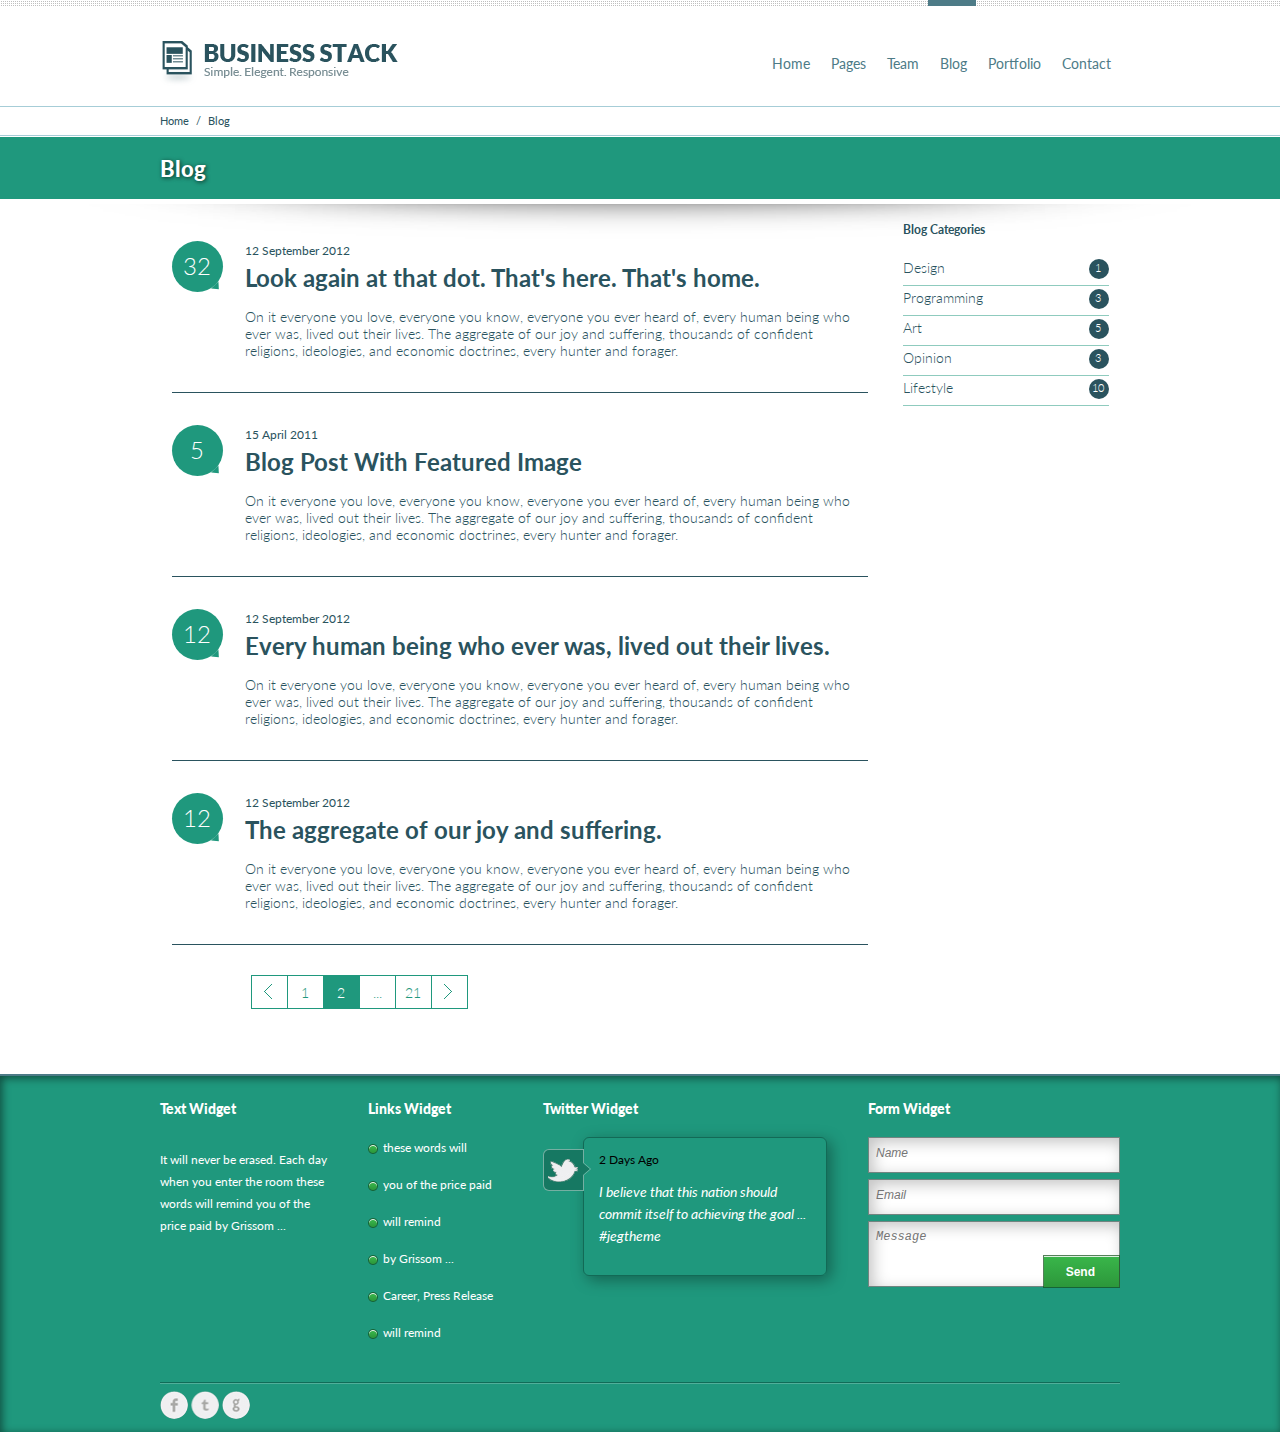
<file: blog.html>
<!DOCTYPE html>
<html lang="ru">
<head>
    <meta charset="UTF-8">
    <title>Blog</title>
    <link href="https://fonts.googleapis.com/css?family=Lato:100,100i,300,300i,400,400i,700,700i,900,900i" rel="stylesheet">
    <link rel="stylesheet" href="css/center.css">
    <link rel="stylesheet" href="css/page.css">
    <link rel="stylesheet" href="css/header.css">
    <link rel="stylesheet" href="css/menu.css">
    <link rel="stylesheet" href="css/wrap-crumbs.css">
    <link rel="stylesheet" href="css/crumb-path.css">
    <link rel="stylesheet" href="css/page-title.css">
    <link rel="stylesheet" href="css/main-content.css">
    <link rel="stylesheet" href="css/main.css">
    <link rel="stylesheet" href="css/comment-counter.css">
    <link rel="stylesheet" href="css/blog-content.css">
    <link rel="stylesheet" href="css/blog-item.css">
    <link rel="stylesheet" href="css/bar-left.css">
    <link rel="stylesheet" href="css/pagination.css">
    <link rel="stylesheet" href="css/bar-right-title.css">
    <link rel="stylesheet" href="css/bar-right-list-item.css">
    <link rel="stylesheet" href="css/widgets.css">
    <link rel="stylesheet" href="css/text-widget.css">
    <link rel="stylesheet" href="css/links-widget.css">
    <link rel="stylesheet" href="css/twitter-widget.css">
    <link rel="stylesheet" href="css/twitter-content.css">
    <link rel="stylesheet" href="css/form-widget.css">
    <link rel="stylesheet" href="css/social.css">
</head>
<body class="page">
    <section class="page__head-line"></section>
    <section class="page__line">
        <div class="header center">
            <div class="header__logo">
                <a href="#" class="logo">
                    <img class="logo__img" src="/image/home/logo.png" alt="logo">
                </a>
            </div>
            <div class="header__menu">
                <nav class="menu">
                    <a href="#" class="menu__item">Home</a>
                    <a href="#" class="menu__item">Pages</a>
                    <a href="#" class="menu__item">Team</a>
                    <a href="#" class="menu__item menu__item_active">Blog</a>
                    <a href="#" class="menu__item">Portfolio</a>
                    <a href="#" class="menu__item">Contact</a>
                </nav>
            </div>
        </div>
    </section>
    <section class="page__line">
        <div class="wrap-crumbs">
            <div class="wrap-crumbs__crumb">
                <div class="crumb-path">
                    <span class="crumb-path__path center">
                        Home / Blog
                    </span>
                </div>
            </div>
        </div>
    </section>   
    <section class="page__line">
        <div class="page-title">
            <span class="page-title__text center">
                Blog
            </span>
        </div>
    </section>
    <section class="page__line">
        <div class="main-content">
            <div class="main-content__shadow"></div>
            <div class="main">
                <div class="main__bar-left">
                    <div class="bar-left">
                        <div class="bar-left__blog">
                            <div class="blog">
                                <div class="blog__box">
                                    <div class="blog-item">
                                        <div class="blog-item__box">
                                            <div class="comment-counter">32</div>
                                            <div class="blog-content">
                                                <time class="blog-content__time">12 September 2012</time>
                                                <h5 class="blog-content__title">Look again at that dot. That's here. That's home. </h5>
                                                <p class="blog-content__text">On it everyone you love, everyone you know, everyone you ever heard of, every human being who ever was, lived out their lives. The aggregate of our joy and suffering, thousands of confident religions, ideologies, and economic doctrines, every hunter and forager.</p>
                                            </div>
                                        </div>
                                        <div class="blog-item__box">
                                            <div class="comment-counter">5</div>
                                            <div class="blog-content">
                                                <time class="blog-content__time">15 April 2011</time>
                                                <h5 class="blog-content__title">Blog Post With Featured Image</h5>
                                                <p class="blog-content__text">On it everyone you love, everyone you know, everyone you ever heard of, every human being who ever was, lived out their lives. The aggregate of our joy and suffering, thousands of confident religions, ideologies, and economic doctrines, every hunter and forager.</p>
                                            </div>
                                        </div>
                                    </div>
                                </div>
                                <div class="blog__box">
                                    <div class="blog-item">
                                        <div class="blog-item__box">
                                            <div class="comment-counter">12</div>
                                            <div class="blog-content">
                                                <time class="blog-content__time">12 September 2012</time>
                                                <h5 class="blog-content__title">Every human being who ever was, lived out their lives.</h5>
                                                <p class="blog-content__text">On it everyone you love, everyone you know, everyone you ever heard of, every human being who ever was, lived out their lives. The aggregate of our joy and suffering, thousands of confident religions, ideologies, and economic doctrines, every hunter and forager.</p>
                                            </div>
                                        </div>
                                        <div class="blog-item__box">
                                            <div class="comment-counter">12</div>
                                            <div class="blog-content">
                                                <time class="blog-content__time">12 September 2012</time>
                                                <h5 class="blog-content__title">The aggregate of our joy and suffering.</h5>
                                                <p class="blog-content__text">On it everyone you love, everyone you know, everyone you ever heard of, every human being who ever was, lived out their lives. The aggregate of our joy and suffering, thousands of confident religions, ideologies, and economic doctrines, every hunter and forager.</p>
                                            </div>
                                        </div>
                                    </div>
                                </div>
                            </div>
                        </div>
                        <div class="bar-left__pagination">
                            <ul class="pagination">
                                <li class="pagination__item">
                                    <a 
                                        href="#"
                                        class="pagination__link"
                                    >
                                        <img 
                                            class="pagination__arrow"
                                            src="/image/blog/pagginator__arrow_left.png"
                                        >
                                    </a>
                                </li>
                                <li class="pagination__item">
                                    <a href="#" class="pagination__link">1</a>
                                </li>
                                <li class="pagination__item">
                                    <a href="#" class="pagination__link pagination__item_active">2</a>
                                </li>
                                <li class="pagination__item">
                                    <a href="#" class="pagination__link">...</a>
                                </li>
                                <li class="pagination__item">
                                    <a href="#" class="pagination__link">21</a>
                                </li>
                                <li class="pagination__item">
                                    <a 
                                       href="#" 
                                       class="pagination__link"
                                    >
                                        <img 
                                             class="pagination__arrow"
                                             src="/image/blog/pagginator__arrow_right.png"
                                        >
                                    </a>
                                </li>
                            </ul>
                        </div>
                    </div>
                </div>
                <div class="main__bar-right">
                    <h5 class="bar-right-title">Blog Categories</h5>
                    <div class="bar-right">
                        <div class="bar-right__list">
                            <div class="bar-right-list">
                                <div class="bar-right-list__item">
                                    <div class="bar-right-list-item">
                                        <p class="bar-right-list-item__text">Design</p>
                                        <p class="bar-right-list-item__count">1</p>
                                    </div>
                                </div>
                                <div class="bar-right-list__item">
                                    <div class="bar-right-list-item">
                                        <p class="bar-right-list-item__text">Programming</p>
                                        <div class="bar-right-list-item__count">3</div>
                                    </div>
                                </div>
                                <div class="bar-right-list__item">
                                    <div class="bar-right-list-item">
                                        <p class="bar-right-list-item__text">Art</p>
                                        <div class="bar-right-list-item__count">5</div>
                                    </div>
                                </div>
                                <div class="bar-right-list__item">
                                    <div class="bar-right-list-item">
                                        <p class="bar-right-list-item__text">Opinion</p>
                                        <div class="bar-right-list-item__count">3</div>
                                    </div>
                                </div>
                                <div class="bar-right-list__item">
                                    <div class="bar-right-list-item">
                                        <p class="bar-right-list-item__text">Lifestyle</p>
                                        <div class="bar-right-list-item__count">10</div>
                                    </div>
                                </div>
                            </div>
                        </div>
                    </div>
                </div>
            </div>
        </div>
    </section>
    <section class="page__footer page__footer_top-shadow">
        <div class="widgets center">
            <div class="widgets__text">
                <div class="text-widget">
                    <h5>Text Widget</h5>
                    <p class="text-widget__text">It will never be erased. Each day when you enter the room these words will remind you of the price paid by Grissom ...</p>
                </div>
            </div>
            <div class="widgets__links">
                <div class="links-widget">
                    <h5>Links Widget</h5>
                    <a class="links-widget__item" href="#">these words will</a>
                    <a class="links-widget__item" href="#">you of the price paid </a>
                    <a class="links-widget__item" href="#">will remind</a>
                    <a class="links-widget__item" href="#">by Grissom ...</a>
                    <a class="links-widget__item" href="#">Career, Press Release</a>
                    <a class="links-widget__item" href="#">will remind</a>
                </div>
            </div>
            <div class="widgets__twitter">
                <div class="twitter-widget">
                    <h5>Twitter Widget</h5>
                    <div class="twitter-widget__emblem"></div>
                    <div class="twitter-widget__box">
                       <div class="twitter-content">
                            <time class="twitter-content__time" timetime="">2 Days Ago</time>
                            <p class="twitter-content__text">I believe that this nation should commit itself to achieving the goal ... #jegtheme</p>
                       </div>
                    </div>
                </div>
            </div>
            <div class="widgets__form">
                <form action="" class="form-widget">
                    <h5>Form Widget</h5>
                    <input type="text" class="form-widget__name" placeholder="Name">
                    <input type="email" class="form-widget__email" placeholder="Email">
                    <textarea name="" id="" class="form-widget__message" placeholder="Message"></textarea>
                    <input type="submit" class="form-widget__button" value="Send">
                </form>
            </div>
        </div>
        <div class="social center">
            <a href="#" class="social__facebook"></a>
            <a href="#" class="social__twitter"></a>
            <a href="#" class="social__google"></a>
        </div>
    </section>     
</body>
</html>
</file>
<file: css/center.css>
.center {
    width: 960px;/*ТАК  ЧТО ЖЕ С ЭТИМ ДЕЛАТЬ*/
    padding: 0;
    margin: 0 auto;
    display: flex;
}
</file>
<file: css/page.css>
html {
    height: 100%;
}
.page {
    margin: 0;
    padding: 0;
    font-family: 'Lato', sans-serif;
    font-size:12px;
    display: flex;
    flex-direction: column;
    min-height: 100%;
}
.page__head-line {
    background: url(../image/home/header-top-dot.png);
    height: 6px;
}
.page__line {
    flex-grow: 1;
    position: relative;
}
.page__footer {
    background-color: #1f987d;
    flex-shrink: 0;
}
.page__footer_top-shadow {
    border-top: 2px solid #4d7b87;
    box-shadow: 2px 2px 8px 0px rgba(0, 0, 0, .5) inset;
}
</file>
<file: css/header.css>
.header {
    min-height: 100px;
    display: flex;
    flex-wrap: wrap;
    justify-content: space-between;
}
.header__logo {    
    margin-top: 35px;
}
</file>
<file: css/menu.css>
.menu {
    font-weight: 400;
    font-size: 14px;
    display: flex;
    flex-wrap: wrap;
}
.menu__item {
    margin: 0;
    padding: 0;
    text-decoration: none;
    box-sizing: border-box;
    padding-top: 49px;
    color: #4d7b87;
    padding-left: 12px;
    padding-right: 9px; 
    position: relative;
    bottom: 6px;
    border-top: 6px solid transparent;
}
.menu__item:active {
    opacity: 0.5;
}
.menu__item_active {
    border-top-color: #4d7b87;
}
</file>
<file: css/wrap-crumbs.css>
.wrap-crumbs {
    padding-bottom: 1px;
}
.wrap-crumbs__crumb {
    border-top: 1px solid #a6cdd7;
    border-bottom: 1px solid #a6cdd7;
}
</file>
<file: css/crumb-path.css>
.crumb-path {
    
}
.crumb-path__path {
    padding-top: 7px;
    padding-bottom: 8px;
    font-size: 11px;
    font-weight: 400;
    word-spacing: 4px;
    color: #2a535e;
}
</file>
<file: css/page-title.css>
.page-title {
    background-color: #1f987d;
}
.page-title__text {
    font-size: 22px;
    font-weight: 900;
    color: #fff;
    text-shadow: 1px 1px 4px rgba(0, 0, 0, .7);
    padding-top: 18px;
    padding-bottom: 17px;
    margin-bottom: 5px;
}
</file>
<file: css/main-content.css>
.main-content__shadow {
    height: 35px;
    width: 100%;
    background: url(../image/contact/map-shadow.png) no-repeat 50% 50%;
    position: absolute;
    z-index: 15;
    pointer-events: none;
}
.main-content__feedback{
    position: relative;
    padding-bottom: 110px;
}
.main-content__map {
    width: 100%;
    height: 100%;
    position: absolute;
    top: 0px;
}
</file>
<file: css/main.css>
.main {
    display: flex;
    justify-content: center;
    font-size: 14px;
    font-weight: 300;
    color: #2a535e;
}
.main__bar-left {
    flex-basis: 696px;
    padding-top: 5px;
    padding-bottom: 65px;
}
.main__bar-right {
    margin-left: 35px;
    flex-basis: 206px;
}
</file>
<file: css/comment-counter.css>
.comment-counter {
    position: relative;
    width: 51px;
    height: 41px;
    background-color: #1f987d;
    border-radius: 50%;
    font-size: 24px;
    font-weight: 300;
    color: #fff;
    text-align: center;
    padding-top: 10px;
    flex-shrink: 0;
}
.comment-counter::before {
    content: "";
    position: absolute;
    width: 0;
    height: 0;
    bottom: -1.5px;
    right: -1.5px;
    border: 5px solid transparent;
    border-left: 6px solid #1f987d;
    transform: rotate(47deg);
}
</file>
<file: css/blog-content.css>
.blog-content {
    padding-left: 22px;
}
.blog-content__time {
    margin: 0;
    padding: 0;
    font-size: 12px;
    font-weight: 400;
}
.blog-content__title {
    margin: 0;
    padding: 0;
    font-size: 24px;
    font-weight: 700;
    padding-top: 5px;
}
.blog-content__text{ 
    margin: 0;
    padding: 0;
    font-size: 14px;
    font-weight: 300;
    padding-top: 16px;
}
</file>
<file: css/blog-item.css>
.blog-item__box {
    display: flex;
    justify-content: space-between;
    margin-top: 32px;
    padding-bottom: 33px;
    border-bottom: 1px solid #2a535e;
}
</file>
<file: css/bar-left.css>
.bar-left__pagination {
    margin-top: 30px;
    margin-left: 79px;
}
</file>
<file: css/pagination.css>
.pagination {
    margin: 0;
    padding: 0;
    font-size: 0;
}
.pagination__item {
    margin: 0;
    padding: 0;
    display: inline-block;
    list-style: none;
    vertical-align: top;
    margin-right: -1px;
}
.pagination__link {
    margin: 0;
    padding: 0;
    text-decoration: none;
    font-size: 14px;
    font-weight: 300;
    color: #1f987d;
    display: block;
    width: 37px;
    height: 34px;
    box-sizing: border-box;
    border: 1px solid #1f987d;
    padding-top: 8px;
    text-align: center;
    outline: none;
    position: relative;
}
.pagination__item_active {
    background-color: #1f987d;
    color: #fff;
}
.pagination__arrow {
    position: absolute;
    top: 25%;
    left: 35%;
}
</file>
<file: css/bar-right-title.css>
.bar-right-titel{
    margin: 0;
    margin-top: 35px;
    padding: 0;
    color: #2a535e;
    font-size: 15px;
    font-weight: 900;
    margin-bottom: 20px;
}
</file>
<file: css/bar-right-list-item.css>
.bar-right-list-item {
    margin: 0;
    padding: 0;
    display: flex;
    justify-content: space-between;
    border-bottom: 1px solid #8fcbbe;
    padding-top: 3px;
    padding-bottom: 6px;
}
.bar-right-list-item__text {
    margin: 0;
    padding: 0;
}
.bar-right-list-item__count{
    margin: 0;
    padding: 0;
    width: 20px;
    height: 20px;
    background-color: #2a535e;
    border-radius: 50%;
    font-size: 11px;
    font-weight: 300;
    text-align: center;
    box-sizing: border-box;
    padding-top: 2.5px;
    padding-right: 0.5px;
    color: #fff;
}
</file>
<file: css/widgets.css>
.widgets {
    padding-top: 24px;
    padding-bottom: 23px;
    border-bottom: 1px solid #116c58;
    box-shadow: 0 1px 0 0 #50af9a;
    display: flex;
    justify-content: space-between;
}
.widgets__text{
    flex: 0 1 167px;
}
.widgets__links {
    flex: 0 1 133px;
}
.widgets__twitter {
    flex: 0 1 284px;
}
.widgets__form {
    flex: 0 1 252px;
}
.widgets h5 {
    margin: 0;
    padding: 0;
    padding-bottom: 20px;
    font-size: 14px;
    font-weight: 900;
    color: #fff;
}
</file>
<file: css/text-widget.css>
.text-widget__text{
    text-decoration: none;
    line-height: 22px;
    font-size: 12px;
    font-weight: 400;
    color: #fff;
}
</file>
<file: css/links-widget.css>
.links-widget__item {
    text-decoration: none;
    line-height: 22px;
    font-size: 12px;
    font-weight: 400;
    color: #fff;
}
.links-widget__item {
    display: block;
    margin-bottom: 15px;
    padding-left: 15px;
    position: relative;
}
.links-widget__item::after {
    content: "";
    position: absolute;
    width: 10px;
    height: 10px;
    background: url(../image/home/widget-lamp-on.png) no-repeat 50% 50%;
    bottom: 5px;
    left: 0;
}
</file>
<file: css/twitter-widget.css>
.twitter-widget__emblem {
    box-sizing: border-box;
    height: 42px;
    width: 41px;
    border: 1px solid rgba(255, 255, 255, .41);
    border-top-left-radius: 6px;
    border-bottom-left-radius: 6px;
    background: #167862 url(../image/home/twit-logo.png) no-repeat 50% 50%;
    margin-top: 12px;
    position: relative;
    float: left;
} 
.twitter-widget__emblem::before,
.twitter-widget__emblem::after {
    content: '';
    position: absolute;
    border: 6px solid transparent;
    border-left: 7.5px solid rgba(255, 255, 255, .41);
    top: 13px;
    right: -14.5px;
}
.twitter-widget__emblem::after {
    border-left: 7px solid #167862;
    top: 13px;
    right: -13px;
}
.twitter-widget__box {
    margin-left: 40px;
    padding: 14px 15px;
    border: 1px solid rgba(9, 69, 55, .56);
    border-radius: 6px;
    box-shadow: 4px 4px 15px 0 rgba(0, 0, 0, .35);
}
</file>
<file: css/twitter-content.css>
.twitter-content__date {
    font-size: 12px;
    font-weight: 700;
    color: #0f4f41;
    margin-bottom: 10px;
}
.twitter-content__text {
    font-size: 14px;
    font-style: italic;
    font-weight: 400;
    line-height: 22px;
    color: #fff;
}
</file>
<file: css/form-widget.css>
.form-widget {
    display: flex;
    flex-direction: column;
    position: relative;    
}
.form-widget__name, .form-widget__email, .form-widget__message {
    box-sizing: border-box;
    border: 1px solid rgba(2, 36, 28, 0.56);
    box-shadow: 4px 4px 15px 0 rgba(0, 0, 0, .24) inset;
    margin-bottom: 6px;
    font-size: 12px;
    font-style: italic;
    font-weight: 400;
    color: #a29d9d;
    padding: 8px 7px 12px;
}
.form-widget__message {
    padding-bottom: 28px;
    margin-bottom: 0;
}
.form-widget__button {
    position: absolute;
    display: block;
    right: 1px;
    bottom: 0px;
    color: #fff;
    font-size: 12px;
    font-weight: 900;
    border: none;
    border-top: 1px solid rgba(255, 255, 255, .85);
    box-shadow: 0 0 0 1px rgba(18, 80, 27, .72);
    background: linear-gradient(to bottom, #39b54a, #2c973b);
    padding: 8px 24px 8px 22px;
    cursor: pointer;
    outline: none;
}
.form-widget_feedback {
    position: relative;
    z-index: 1;
    padding: 0px 28px 0px 20px;
}
.form-widget__button_feedback-button {
    height: 77px;
    width: 77px;
    border-radius: 50%;
    right: 7px;
    top: 112px;
}
</file>
<file: css/social.css>
.social{
    padding-top: 8px;
    padding-bottom: 13px;
}
.social__facebook, .social__twitter, .social__google {
    display: inline-block;
    width: 28px;
    height: 28px;
    border-radius: 50%;
    margin-right: 3px;
}
.social__facebook {
    background: url(../image/home/facebook.png) no-repeat 50% 50%;
}
.social__twitter {
    background: url(../image/home/twitter.png) no-repeat 50% 50%;
}
.social__google {
    background: url(../image/home/google.png) no-repeat 50% 50%;
}
</file>
